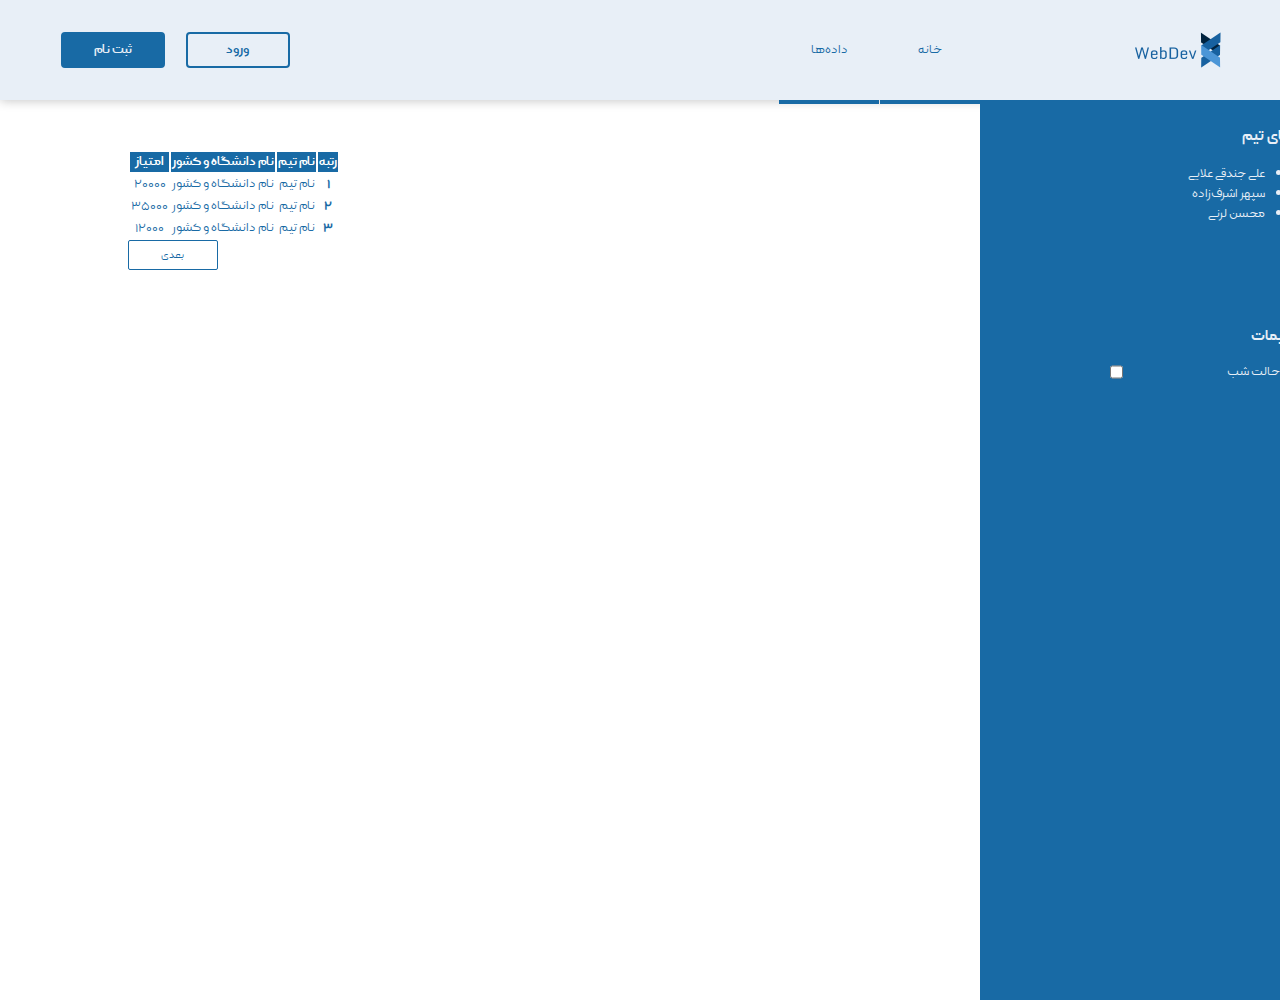
<file: HW2/code/bootstrap/index.html>
<!DOCTYPE html>
<html lang=”he” dir=”rtl” xml:lang=”he” xmlns=”http://www.w3.org/1999/xhtml”>

<head>
    <link rel="stylesheet" href="https://cdn.jsdelivr.net/npm/bootstrap@4.5.3/dist/css/bootstrap.min.css"
        integrity="sha384-TX8t27EcRE3e/ihU7zmQxVncDAy5uIKz4rEkgIXeMed4M0jlfIDPvg6uqKI2xXr2" crossorigin="anonymous">
    <link rel="stylesheet" type="text/css" href="main.css">
    <link rel="icon" type="image/png" href="../../web_hw2/files/multi_favicon/favicon.ico" />
    <link href="https://gitcdn.github.io/bootstrap-toggle/2.2.2/css/bootstrap-toggle.min.css" rel="stylesheet">
    <title>تاپی‌سم</title>
    <meta charset="utf-8">
    <meta name="viewport" content="width=device-width, initial-scale=1">
</head>

<body>
    <nav class="navbar-layout">
        <img class="logo-image" src="../../web_hw2/files/blue_logo_200x200.png" alt="Logo">
        <div class="signin-and-signup-buttons">
            <a class="signin-button" role="button">
                <span class="signin-and-signup-texts">
                    ورود
                </span>
            </a>
            <a class="signin-button" role="button" style="background-color: rgb(24, 106, 165);">
                <span class="signin-and-signup-texts" style="color: rgb(232, 239, 247);">
                    ثبت نام
                </span>
            </a>
        </div>
        <div class="home-data-div">
            <a class="home-data-buttons" role="button">
                <span class="home-data-texts">
                    خانه
                </span>
            </a>
            <a class="home-data-buttons" role="button">
                <span class="home-data-texts">
                    داده‌ها
                </span>
            </a>
        </div>
    </nav>
    <div class="main-body">
        <!-- <div class="overflow-auto"
            style=" padding-right: 50px; padding-left: 50px; padding-top: 50px; padding-bottom: 50px;">
            <div class="container">
                <div class="row">
                    <div class="col"
                        style="display: flex; justify-content: center; align-content: center; width: 250px; height: 250px;">
                        <img src="../../web_hw2/200118-SQUARE.jpg" alt="Nature"
                            style="width: 225px; height: 225px; border-radius: 2px;">
                    </div>
                    <div class="col"
                        style="display: flex; justify-content: center; align-content: center; width: 250px; height: 250px;">
                        <img src="../../web_hw2/200118-SQUARE.jpg" alt="Nature"
                            style="width: 225px; height: 225px; border-radius: 2px;">
                    </div>
                    <div class="col"
                        style="display: flex; justify-content: center; align-content: center; width: 250px; height: 250px;">
                        <img src="../../web_hw2/200118-SQUARE.jpg" alt="Nature"
                            style="width: 225px; height: 225px; border-radius: 2px;">
                    </div>
                    <div class="col"
                        style="display: flex; justify-content: center; align-content: center; width: 250px; height: 250px;">
                        <img src="../../web_hw2/200118-SQUARE.jpg" alt="Nature"
                            style="width: 225px; height: 225px; border-radius: 2px;">
                    </div>
                    <div class="col"
                        style="display: flex; justify-content: center; align-content: center; width: 250px; height: 250px;">
                        <img src="../../web_hw2/200118-SQUARE.jpg" alt="Nature"
                            style="width: 225px; height: 225px; border-radius: 2px;">
                    </div>
                    <div class="col"
                        style="display: flex; justify-content: center; align-content: center; width: 250px; height: 250px;">
                        <img src="../../web_hw2/200118-SQUARE.jpg" alt="Nature"
                            style="width: 225px; height: 225px; border-radius: 2px;">
                    </div>
                    <div class="col"
                        style="display: flex; justify-content: center; align-content: center; width: 250px; height: 250px;">
                        <img src="../../web_hw2/200118-SQUARE.jpg" alt="Nature"
                            style="width: 225px; height: 225px; border-radius: 2px;">
                    </div>
                    <div class="col"
                        style="display: flex; justify-content: center; align-content: center; width: 250px; height: 250px;">
                        <img src="../../web_hw2/200118-SQUARE.jpg" alt="Nature"
                            style="width: 225px; height: 225px; border-radius: 2px;">
                    </div>
                    <div class="col"
                        style="display: flex; justify-content: center; align-content: center; width: 250px; height: 250px;">
                        <img src="../../web_hw2/200118-SQUARE.jpg" alt="Nature"
                            style="width: 225px; height: 225px; border-radius: 2px;">
                    </div>
                    <div class="col"
                        style="display: flex; justify-content: center; align-content: center; width: 250px; height: 250px;">
                        <img src="../../web_hw2/200118-SQUARE.jpg" alt="Nature"
                            style="width: 225px; height: 225px; border-radius: 2px;">
                    </div>
                    <div class="col"
                        style="display: flex; justify-content: center; align-content: center; width: 250px; height: 250px;">
                        <img src="../../web_hw2/200118-SQUARE.jpg" alt="Nature"
                            style="width: 225px; height: 225px; border-radius: 2px;">
                    </div>
                    <div class="col"
                        style="display: flex; justify-content: center; align-content: center; width: 250px; height: 250px;">
                        <img src="../../web_hw2/200118-SQUARE.jpg" alt="Nature"
                            style="width: 225px; height: 225px; border-radius: 2px;">
                    </div>
                </div>
            </div>
        </div> -->
        <div class="overflow-auto"
            style=" padding-right: 50px; padding-left: 50px; padding-top: 50px; padding-bottom: 50px; width: 80%;">
            <div class="container">
                <table class="table table-striped" dir="rtl">
                    <thead class="thead" style="background-color: rgb(24, 106, 165);">
                        <tr>
                            <th scope="col">
                                <span class="table-text" style="color: white; font-family: KalamehBold;">
                                    رتبه
                                </span>
                            </th>
                            <th scope="col">
                                <span class="table-text" style="color: white; font-family: KalamehBold;">
                                    نام تیم
                                </span>
                            </th>
                            <th scope="col">
                                <span class="table-text" style="color: white; font-family: KalamehBold;">
                                    نام دانشگاه و کشور
                                </span>
                            </th>
                            <th scope="col">
                                <span class="table-text" style="color: white; font-family: KalamehBold;">
                                    امتیاز
                                </span>
                            </th>
                        </tr>
                    </thead>
                    <tbody>
                        <tr>
                            <th scope="row"><span class="table-text">۱</span></th>
                            <td><span class="table-text">نام تیم</span></td>
                            <td><span class="table-text">نام دانشگاه و کشور</span></td>
                            <td><span class="table-text">۲۰۰۰۰</span></td>
                        </tr>
                        <tr>
                            <th scope="row"><span class="table-text">۲</span></th>
                            <td><span class="table-text">نام تیم</span></td>
                            <td><span class="table-text">نام دانشگاه و کشور</span></td>
                            <td><span class="table-text">۳۵۰۰۰</span></td>
                        </tr>
                        <tr>
                            <th scope="row"><span class="table-text">۳</span></th>
                            <td><span class="table-text">نام تیم</span></td>
                            <td><span class="table-text">نام دانشگاه و کشور</span></td>
                            <td><span class="table-text">۱۲۰۰۰</span></td>
                        </tr>
                    </tbody>
                </table>
                <div
                    style="display: flex; width: 100%; height: 40px; align-content: center; justify-content: space-between; flex-direction: row-reverse;">
                    <a class="table-buttons" role="button">
                        <span class="table-buttons-text">
                            قبلی
                        </span>
                    </a>
                    <a class="table-buttons" role="button">
                        <span class="table-buttons-text">
                            بعدی
                        </span>
                    </a>
                </div>
            </div>
        </div>
    </div>
    <div class="sidebar-menu">
        <div class="team-members-div">
            <span class="team-members-title-text">
                اعضای تیم
            </span>
            <ul dir="rtl" style="color: rgb(232, 239, 247);">
                <li>
                    <span class="team-members-list">
                        علی جندقی علایی
                    </span>
                </li>
                <li>
                    <span class="team-members-list">
                        سپهر اشرف‌زاده
                    </span>
                </li>
                <li>
                    <span class="team-members-list">
                        محسن لرنی
                    </span>
                </li>
            </ul>
        </div>
        <div class="team-members-div" style="height: 80px;">
            <span class="team-members-title-text">
                تنظیمات
            </span>
            <div class="custom-control custom-switch"
                style="display: flex; flex-direction: row-reverse; justify-content: space-between;">
                <ul dir="rtl" style="color: rgb(232, 239, 247); list-style-type: none; padding-right: 25px;">
                    <li>
                        <span class="team-members-list">
                            حالت شب
                        </span>
                    </li>
                </ul>
                <input type="checkbox" class="custom-control-input" id="customSwitch">
                <label class="custom-control-label" for="customSwitch"></label>
            </div>
        </div>
    </div>
    <script src="https://code.jquery.com/jquery-3.3.1.slim.min.js"
        integrity="sha384-q8i/X+965DzO0rT7abK41JStQIAqVgRVzpbzo5smXKp4YfRvH+8abtTE1Pi6jizo"
        crossorigin="anonymous"></script>
    <script src="https://gitcdn.github.io/bootstrap-toggle/2.2.2/js/bootstrap-toggle.min.js"></script>
</body>

</html>
</file>
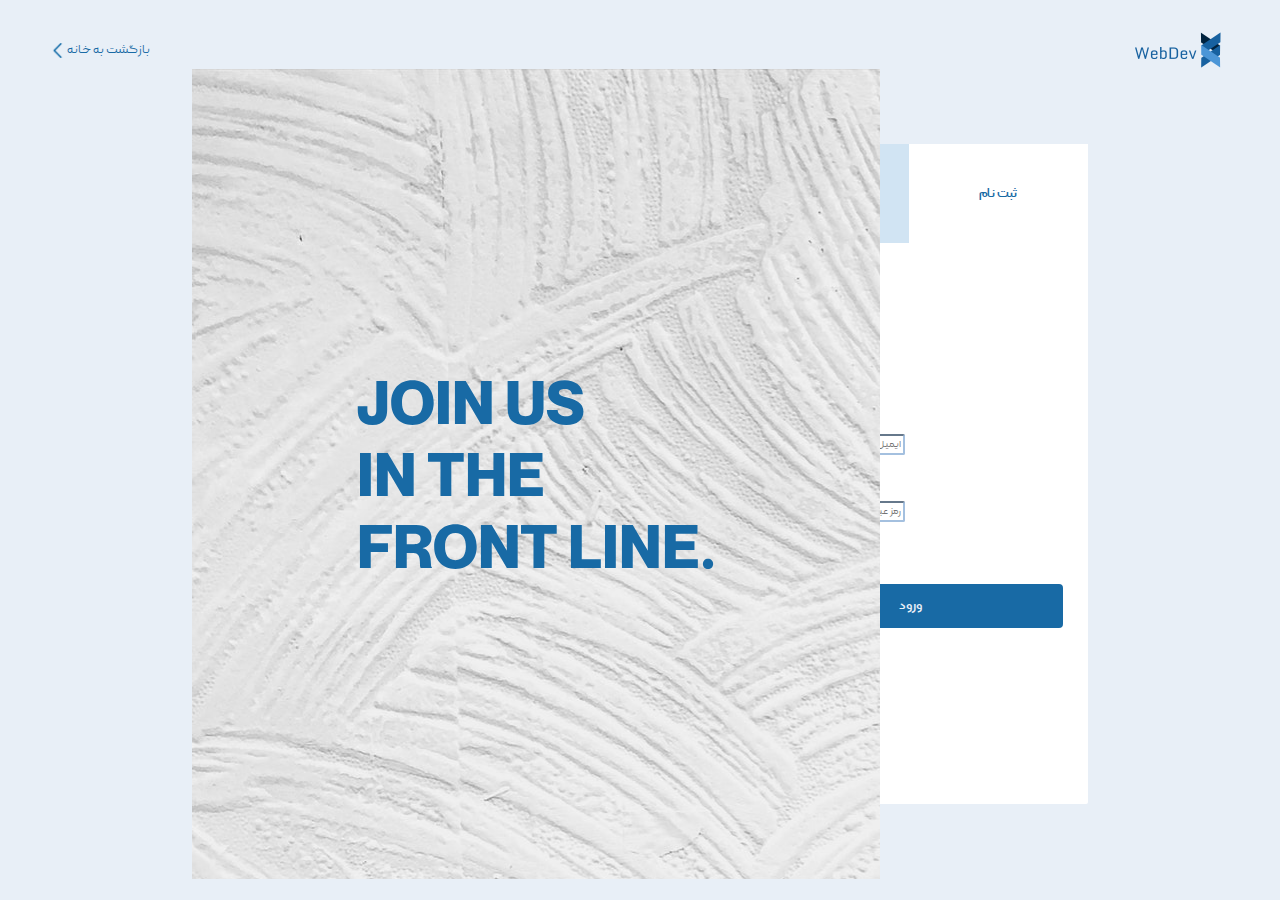
<file: HW2/code/bootstrap/register.html>
<!DOCTYPE html>
<html lang=”he” dir=”rtl” xml:lang=”he” xmlns=”http://www.w3.org/1999/xhtml”>

<head>
    <link rel="stylesheet" href="https://cdn.jsdelivr.net/npm/bootstrap@4.5.3/dist/css/bootstrap.min.css"
        integrity="sha384-TX8t27EcRE3e/ihU7zmQxVncDAy5uIKz4rEkgIXeMed4M0jlfIDPvg6uqKI2xXr2" crossorigin="anonymous">
    <link rel="stylesheet" type="text/css" href="register.css">
    <link rel="icon" type="image/png" href="../../web_hw2/files/multi_favicon/favicon.ico" />
    <link href="https://gitcdn.github.io/bootstrap-toggle/2.2.2/css/bootstrap-toggle.min.css" rel="stylesheet">
    <title>تاپی‌سم</title>
    <meta charset="utf-8">
    <meta name="viewport" content="width=device-width, initial-scale=1">
</head>

<body>
    <nav class="navbar-layout">
        <div style="display: flex; height: 32px; width: 100px; align-items: center;">
            <a class="back-to-home-button" role="button">
                <span class="back-to-home-button-text">
                    بازگشت به خانه
                </span>
                <img class="back-to-home-image" src="../../web_hw2/back.png" alt="Back Button">
            </a>
        </div>
        <img class="logo-image" src="../../web_hw2/files/blue_logo_200x200.png" alt="Logo">
    </nav>
    <div class="main-body">
        <div class="login-form">
            <div class="select-signin-signup">
                <a class="select-signin-signup-buttons" role="button">
                    <span class="select-signin-signup-texts">
                        ثبت نام
                    </span>
                </a>
                <a class="select-signin-signup-buttons" role="button" style="background-color: rgb(209, 228, 243);">
                    <span class="select-signin-signup-texts" style="color: rgb(114, 160, 193);">
                        ورود
                    </span>
                </a>
            </div>
            <!-- <div class="signup-form-inputs">
                <form
                    style="display: flex; width: 300px; height: 60%; flex-direction: column; justify-content: space-around;">
                    <div class="form-group">
                        <input type="email" class="form-control form-text-areas" placeholder="ایمیل" dir="rtl">
                    </div>
                    <div class="form-group">
                        <input type="email" class="form-control form-text-areas" placeholder="رمز عبور" dir="rtl">
                    </div>
                    <div class="form-group">
                        <input type="email" class="form-control form-text-areas" placeholder="تکرار رمز عبور" dir="rtl">
                    </div>
                    <div class="checkbox-rules" dir="rtl">
                        <input type="checkbox" id="checkBox1">
                        <span class="form-text-areas" style="padding-right: 10px;">
                            قوانین و شرایط را می‌پذیرم.
                        </span>
                    </div>
                    <a type="submit" class="submit-button">
                        <span class="select-signin-signup-texts" style="color: rgb(232, 239, 247);">
                            ثبت نام
                        </span>
                    </a>
                </form>
            </div> -->
            <div class="signup-form-inputs">
                <form
                    style="display: flex; width: 300px; height: 40%; flex-direction: column; justify-content: space-around;">
                    <div class="form-group">
                        <input type="email" class="form-control form-text-areas" placeholder="ایمیل" dir="rtl">
                    </div>
                    <div class="form-group">
                        <input type="email" class="form-control form-text-areas" placeholder="رمز عبور" dir="rtl">
                    </div>
                    <a type="submit" class="submit-button">
                        <span class="select-signin-signup-texts" style="color: rgb(232, 239, 247);">
                            ورود
                        </span>
                    </a>
                </form>
            </div>
        </div>
        <div class="login-motivation">
            <span class="login-motivation-text">
                JOIN US<br>IN THE<br>FRONT LINE.
            </span>
        </div>
    </div>
    <script src="https://code.jquery.com/jquery-3.3.1.slim.min.js"
        integrity="sha384-q8i/X+965DzO0rT7abK41JStQIAqVgRVzpbzo5smXKp4YfRvH+8abtTE1Pi6jizo"
        crossorigin="anonymous"></script>
    <script src="https://gitcdn.github.io/bootstrap-toggle/2.2.2/js/bootstrap-toggle.min.js"></script>
</body>

</html>
</file>
<file: HW2/code/bootstrap/main.css>
p.rtl {
    direction: rtl;
}

body {
    padding: 0;
    margin: 0;
    background: rgb(255, 255, 255);
}

/*--- navigation bar ---*/

@font-face {
    font-family: Kalameh;
    src: url(../Kalameh_Regular.ttf);
}

@font-face {
    font-family: KalamehBold;
    src: url(../Kalameh_Bold.ttf);
}

.logo-image {
    width: 100px;
    height: 100px;
    position: absolute;
    right: 50px;
}

.navbar-layout {
    width: 100%;
    background: rgb(232, 239, 247);
    height: 100px;
    box-shadow: 0px 1px 10px rgb(200, 200, 200);
}

.signin-and-signup-buttons {
    display: flex;
    flex-direction: row-reverse;
    justify-content: space-around;
    align-content: center;
    align-items: center;
    width: 250px;
    height: 100px;
    position: absolute;
    left: 50px;
}

.signin-button {
    display: flex;
    cursor: pointer;
    justify-content: center;
    align-content: center;
    text-align: center;
    width: 100px;
    height: 32px;
    background-color: rgb(232, 239, 247);
    border: 2px solid rgb(24, 106, 165);
    border-radius: 4px;
}

.signin-and-signup-texts {
    display: flex;
    justify-content: center;
    align-content: center;
    align-items: center;
    font-family: KalamehBold;
    color: rgb(24, 106, 165);
}

.home-data-div {
    display: flex;
    flex-direction: row-reverse;
    justify-content: space-between;
    align-content: center;
    height: 100px;
    width: 201px;
    position: absolute;
    right: 300px;
}

.home-data-buttons {
    display: flex;
    cursor: pointer;
    justify-content: center;
    align-items: center;
    align-content: center;
    background-color: rgb(232, 239, 247);
    height: 100px;
    width: 100px;
    border: none;
    border-bottom: 4px solid rgb(24, 106, 165);
}

.home-data-texts {
    display: flex;
    justify-content: center;
    align-content: center;
    align-items: center;
    font-family: Kalameh;
    color: rgb(24, 106, 165);
}

.main-body {
    display: flex;
    position: absolute;
    width: 100%;
    height: 100%;
    padding-right: 300px;
    justify-content: center;
    align-content: center;
}

.sidebar-menu {
    position: sticky;
    position: -webkit-sticky;
    background-color: rgb(24, 106, 165);
    position: absolute;
    right: 0px;
    top: 100px;
    width: 300px;
    height: 100%;
}

.team-members-div {
    width: 100%;
    height: 150px;
    padding: 25px;
}

.team-members-title-text {
    display: flex;
    flex-direction: row-reverse;
    justify-content: flex-start;
    align-content: center;
    font-family: KalamehBold;
    font-size: larger;
    color: rgb(232, 239, 247);
}

.team-members-list {
    display: flex;
    justify-content: flex-start;
    font-family: Kalameh;
    color: rgb(232, 239, 247);
}

.table-text {
    display: flex;
    justify-content: center;
    font-family: Kalameh;
    color: rgb(24, 106, 165);
}

.table-buttons {
    display: flex;
    cursor: pointer;
    justify-content: center;
    align-content: center;
    text-align: center;
    width: 87.5px;
    height: 28px;
    background-color: white;
    border: 1px solid rgb(24, 106, 165);
    border-radius: 2px;
}

.table-buttons-text {
    display: flex;
    justify-content: center;
    align-content: center;
    align-items: center;
    font-family: Kalameh;
    font-size: small;
    color: rgb(24, 106, 165);
}
</file>
<file: HW2/code/bootstrap/register.css>
p.rtl {
    direction: rtl;
}

body {
    display: flex;
    justify-content: center;
    align-items: center;
    align-content: center;
    padding: 0;
    margin: 0;
    background: rgb(232, 239, 247);
}

/*--- navigation bar ---*/

@font-face {
    font-family: Kalameh;
    src: url(../Kalameh_Regular.ttf);
}

@font-face {
    font-family: KalamehBold;
    src: url(../Kalameh_Bold.ttf);
}

@font-face {
    font-family: NeueMontrealBold;
    src: url(../NeueMontreal-Bold.otf);
}

.logo-image {
    width: 100px;
    height: 100px;
}

.navbar-layout {
    display: flex;
    width: 100%;
    background: rgb(232, 239, 247);
    height: 100px;
    justify-content: space-between;
    align-content: center;
    align-items: center;
    padding-left: 50px;
    padding-right: 50px;
}

.back-to-home-button {
    display: flex;
    justify-content: space-between;
    align-content: center;
    align-items: center;
    flex-direction: row-reverse;
    width: 250px;
    height: 32px;
}

.back-to-home-button-text {
    display: flex;
    flex-direction: row-reverse;
    align-items: center;
    font-family: Kalameh;
    color: rgb(24, 106, 165);
}

.back-to-home-image {
    display: flex;
    justify-content: center;
    align-content: center;
    align-items: center;
    width: 15px;
    height: 15px;
}

.main-body {
    display: flex;
    justify-content: center;
    align-items: center;
    align-content: center;
    flex-direction: row-reverse;
    position: absolute;
    top: 11.25vw;
    bottom: 7.5vw;
    left: 15vw;
    right: 15vw;
    max-width: 1000px;
    background-color: white;
    border-radius: 2px;
}

.login-form {
    display: flex;
    width: 40%;
    height: 100%;
    position: absolute;
    right: 0px;
}

.login-motivation {
    display: flex;
    width: 60%;
    height: 100%;
    position: absolute;
    left: 0px;
    justify-content: center;
    align-items: center;
    align-content: center;
    padding: 75px;
    /* background-color: rgb(24, 106, 165); */
    background-image: url(../../web_hw2/files/signup-highQ-light.jpg);
    backgro
}

.login-motivation-text {
    display: flex;
    text-align: left;
    font-family: NeueMontrealBold;
    font-size: 60px;
    color: rgb(24, 106, 165);
}

.select-signin-signup {
    display: flex;
    flex-direction: row-reverse;
    justify-content: space-around;
    align-content: center;
    align-items: center;
    width: 100%;
    height: 15%;
    position: absolute;
    top: 0px;
}

.select-signin-signup-buttons {
    display: flex;
    justify-content: center;
    align-items: center;
    align-content: center;
    background-color: white;
    height: 100%;
    width: 50%;
}

.select-signin-signup-texts {
    display: flex;
    flex-direction: row-reverse;
    align-items: center;
    font-family: KalamehBold;
    color: rgb(24, 106, 165);
}

.signup-form-inputs {
    display: flex;
    justify-content: center;
    align-content: center;
    align-items: center;
    width: 100%;
    height: 85%;
    position: absolute;
    bottom: 0px;
}

.form-text-areas {
    display: flex;
    justify-content: start;
    align-items: center;
    font-family: Kalameh;
    border-radius: 2px;
    border-color: rgb(164, 192, 223);
}

.checkbox-rules {
    display: flex;
    flex-direction: row;
    justify-content: flex-start;
    align-items: center;
    align-content: center;
}

.submit-button {
    display: flex;
    cursor: pointer;
    justify-content: center;
    align-content: center;
    text-align: center;
    width: 300px;
    height: 40px;
    background-color: rgb(24, 106, 165);
    border: 2px solid rgb(24, 106, 165);
    border-radius: 4px;
    position: relative;
    top: 15px;
}
</file>
